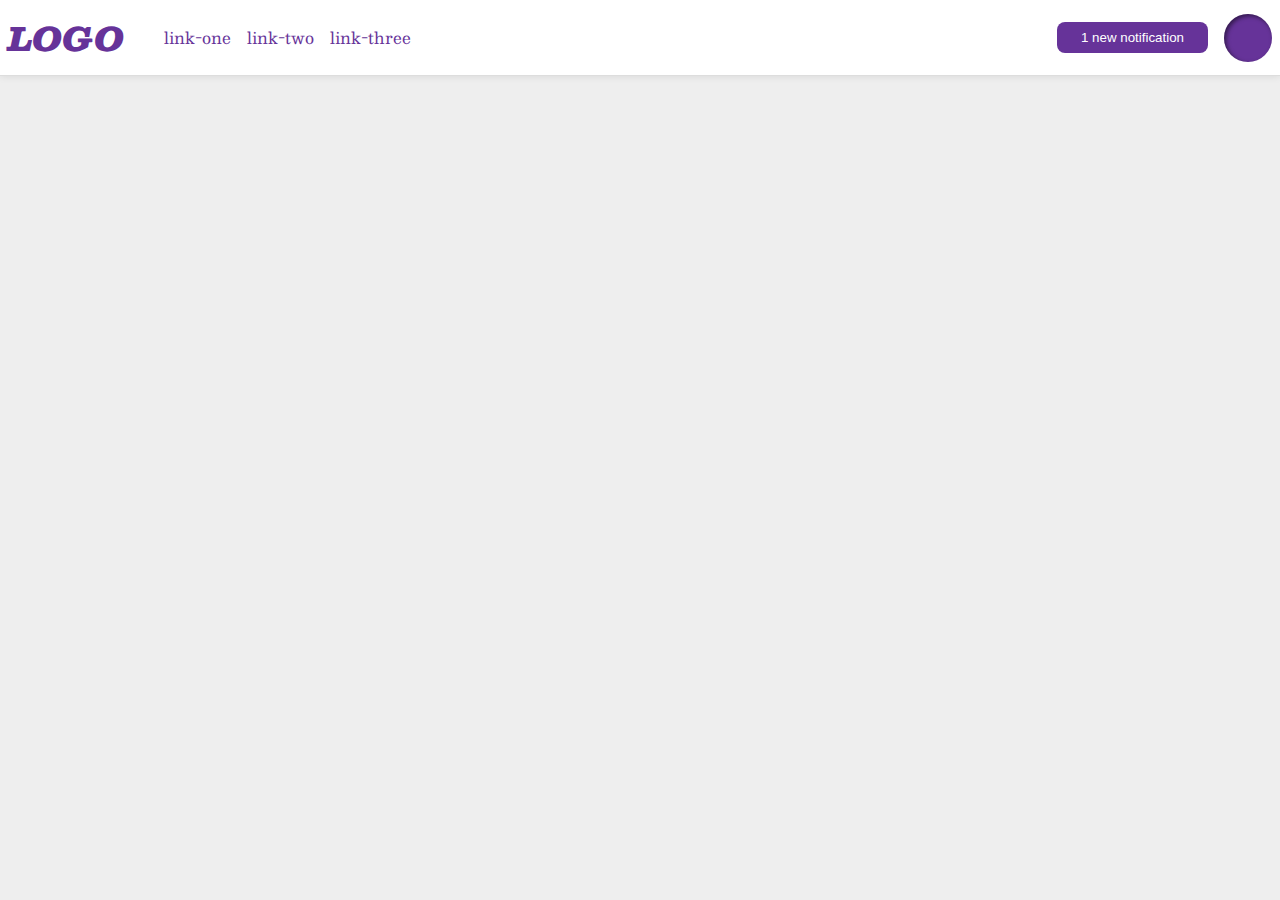
<file: flex/03-flex-header-2/index.html>
<!DOCTYPE html>
<html lang="en">
  <head>
    <meta charset="UTF-8">
    <meta http-equiv="X-UA-Compatible" content="IE=edge">
    <meta name="viewport" content="width=device-width, initial-scale=1.0">
    <title>Flex Header 2</title>
    <link rel="stylesheet" href="style.css">
  </head>
  <body>
    <div class="header">
      <div class="left">
        <div class="logo">
          LOGO
        </div>
        <ul class="links">
          <li><a href="google.com">link-one</a></li>
          <li><a href="google.com">link-two</a></li>
          <li><a href="google.com">link-three</a></li>
        </ul>
      </div>
      <div class="right">
        <button class="notifications">
          1 new notification
        </button>
        <div class="profile-image"></div>
      </div>
    </div>
  </body>
</html>
</file>
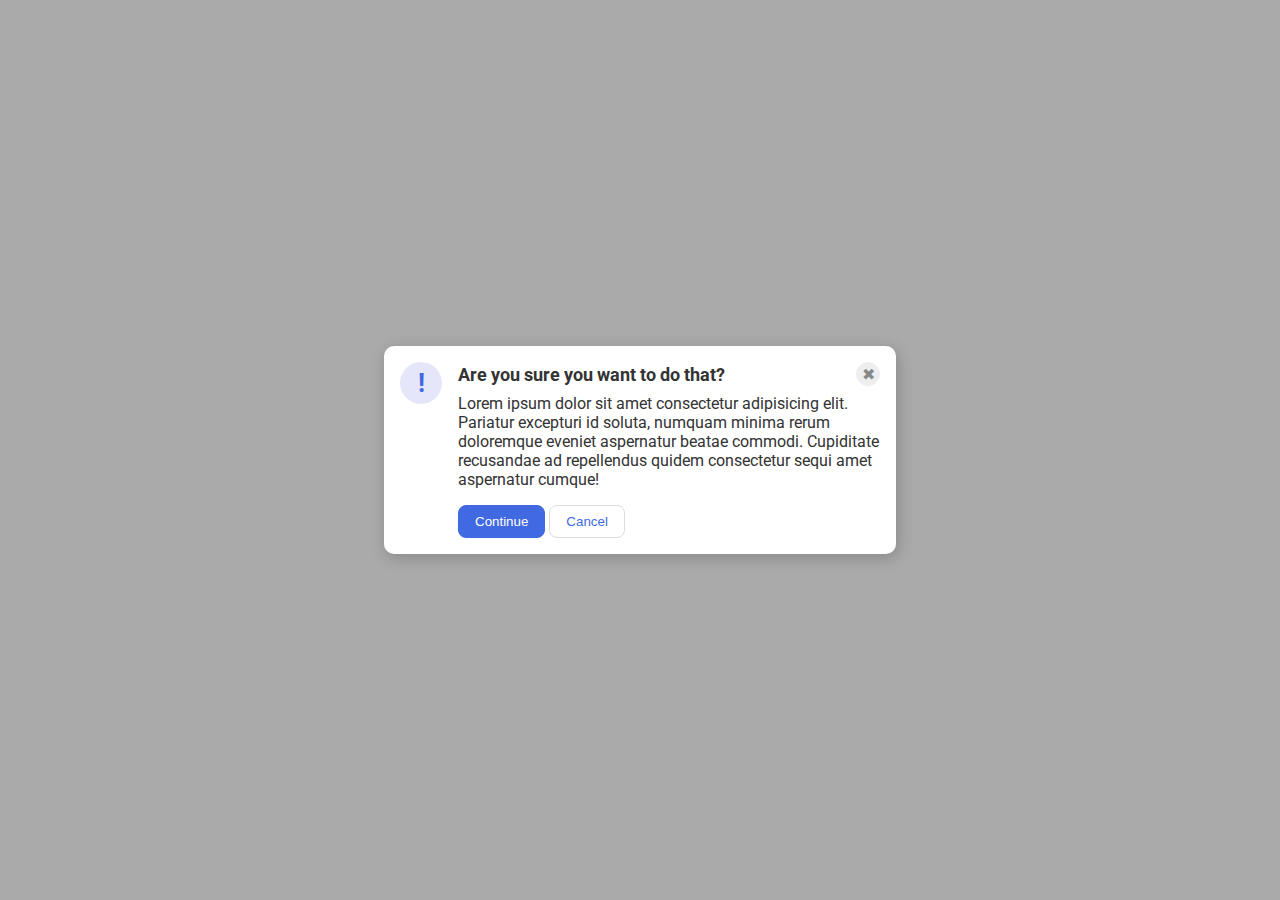
<file: flex/05-flex-modal/index.html>
<!DOCTYPE html>
<html lang="en">
  <head>
    <meta charset="UTF-8">
    <meta http-equiv="X-UA-Compatible" content="IE=edge">
    <meta name="viewport" content="width=device-width, initial-scale=1.0">
    <link rel="stylesheet" href="style.css">
    <title>Modal</title>
  </head>
  <body>
    <div class="modal">
      <div class="icon">!</div>
      <div>
        <div class="header">
          Are you sure you want to do that?
          <button class="close-button">✖</button>
        </div>
        <div class="text">Lorem ipsum dolor sit amet consectetur adipisicing elit. Pariatur excepturi id soluta, numquam minima rerum doloremque eveniet aspernatur beatae commodi. Cupiditate recusandae ad repellendus quidem consectetur sequi amet aspernatur cumque!</div>
        <button class="continue">Continue</button>
        <button class="cancel">Cancel</button>
      </div>
    </div>
  </body>
</html>
</file>
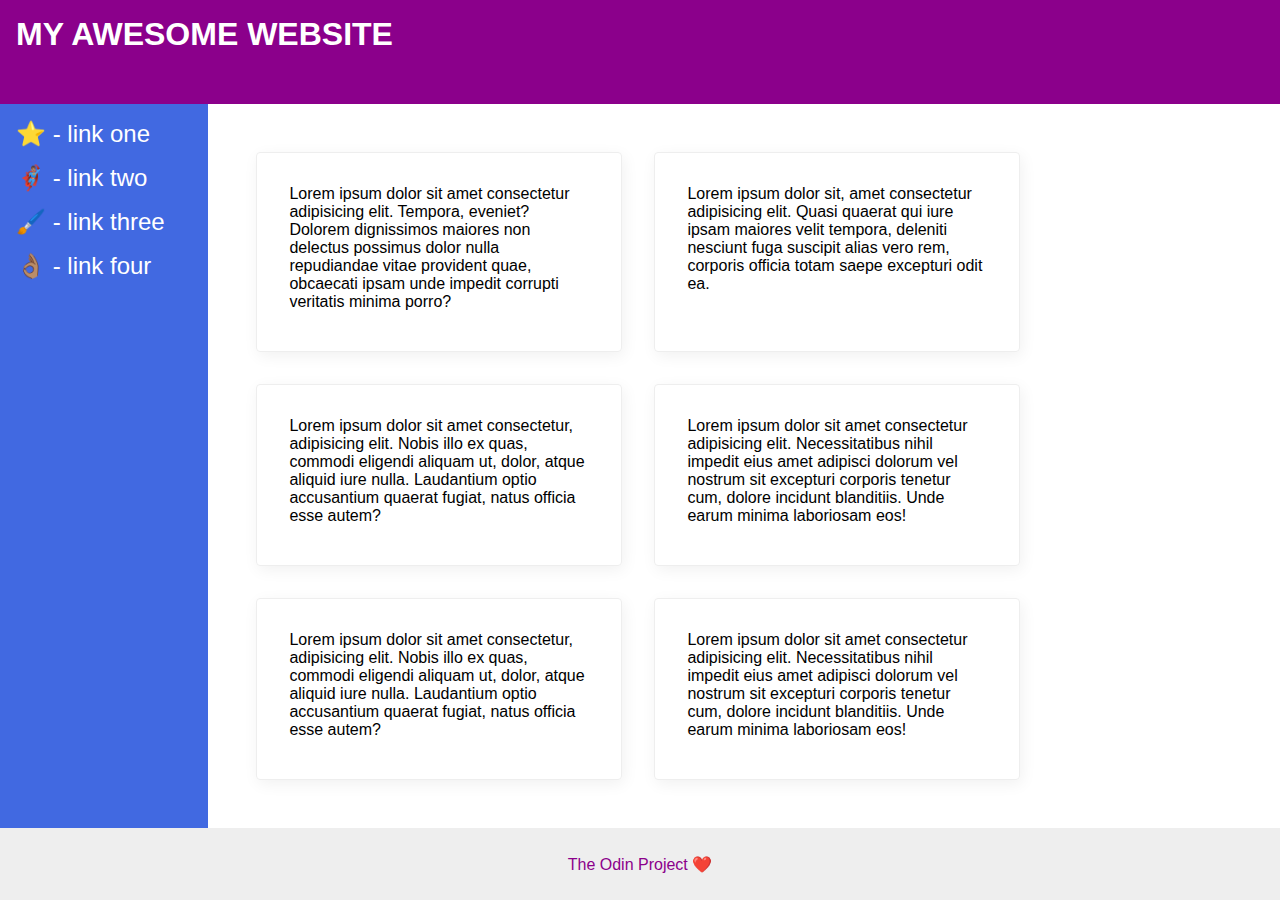
<file: flex/07-flex-layout-2/index.html>
<!DOCTYPE html>
<html lang="en">
  <head>
    <meta charset="UTF-8">
    <meta http-equiv="X-UA-Compatible" content="IE=edge">
    <meta name="viewport" content="width=device-width, initial-scale=1.0">
    <title>The Holy Grail</title>
    <link rel="stylesheet" href="style.css">
  </head>
  <body>
    <div class="header">
      MY AWESOME WEBSITE
    </div>
    
    <div class="container">
        <div class="sidebar">
          <ul>
            <li><a href="#">⭐ - link one</a></li>
            <li><a href="#">🦸🏽‍♂️ - link two</a></li>
            <li><a href="#">🖌️ - link three</a></li>
            <li><a href="#">👌🏽 - link four</a></li>
          </ul>
        </div>
    
        <div class="block">
          <div class="card">Lorem ipsum dolor sit amet consectetur adipisicing elit. Tempora, eveniet? Dolorem dignissimos maiores non delectus possimus dolor nulla repudiandae vitae provident quae, obcaecati ipsam unde impedit corrupti veritatis minima porro?</div>
          <div class="card">Lorem ipsum dolor sit, amet consectetur adipisicing elit. Quasi quaerat qui iure ipsam maiores velit tempora, deleniti nesciunt fuga suscipit alias vero rem, corporis officia totam saepe excepturi odit ea.</div>
          <div class="card">Lorem ipsum dolor sit amet consectetur, adipisicing elit. Nobis illo ex quas, commodi eligendi aliquam ut, dolor, atque aliquid iure nulla. Laudantium optio accusantium quaerat fugiat, natus officia esse autem?</div>
          <div class="card">Lorem ipsum dolor sit amet consectetur adipisicing elit. Necessitatibus nihil impedit eius amet adipisci dolorum vel nostrum sit excepturi corporis tenetur cum, dolore incidunt blanditiis. Unde earum minima laboriosam eos!</div>
          <div class="card">Lorem ipsum dolor sit amet consectetur, adipisicing elit. Nobis illo ex quas, commodi eligendi aliquam ut, dolor, atque aliquid iure nulla. Laudantium optio accusantium quaerat fugiat, natus officia esse autem?</div>
          <div class="card">Lorem ipsum dolor sit amet consectetur adipisicing elit. Necessitatibus nihil impedit eius amet adipisci dolorum vel nostrum sit excepturi corporis tenetur cum, dolore incidunt blanditiis. Unde earum minima laboriosam eos!</div>
        </div>
    </div>
    
    <div class="footer">
      The Odin Project ❤️
    </div>
  </body>
</html>
</file>
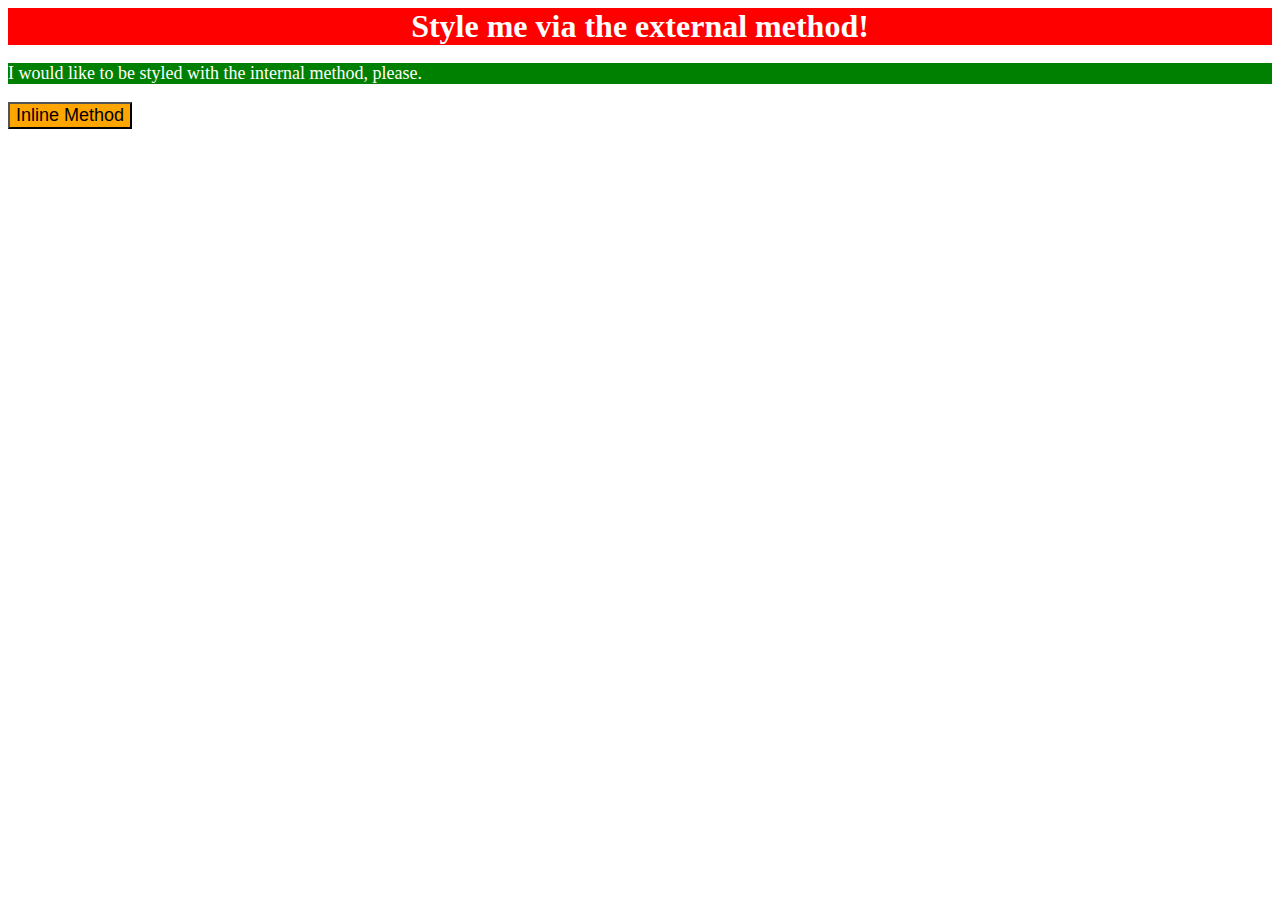
<file: foundations/01-css-methods/index.html>
<!DOCTYPE html>
<html lang="en">
  <head>
    <meta charset="UTF-8">
    <meta http-equiv="X-UA-Compatible" content="IE=edge">
    <meta name="viewport" content="width=device-width, initial-scale=1.0">
    <title>Methods for Adding CSS</title>
    <link rel="stylesheet" href="style.css">
    <style>
      p {
        color: white;
        background-color: green;
        text-align: left;
        font-size: 18px;
      }
    </style>
  </head>
  <body>
    <div>Style me via the external method!</div>
    <p>I would like to be styled with the internal method, please.</p>
    <button style="background-color: orange; font-size: 18px;">Inline Method</button>
  </body>
</html>
</file>
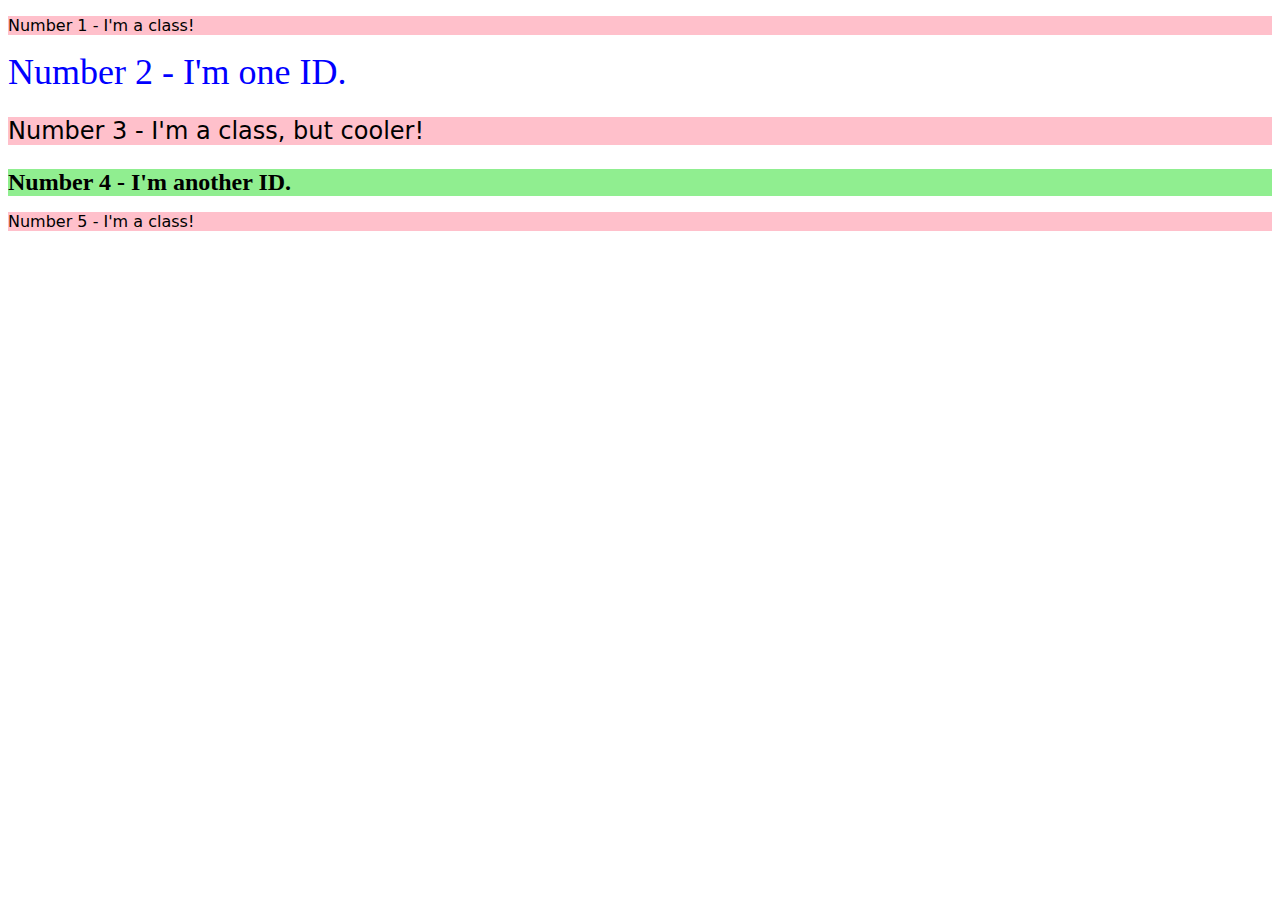
<file: foundations/02-class-id-selectors/index.html>
<!DOCTYPE html>
<html lang="en">
  <head>
    <meta charset="UTF-8">
    <meta http-equiv="X-UA-Compatible" content="IE=edge">
    <meta name="viewport" content="width=device-width, initial-scale=1.0">
    <title>Class and ID Selectors</title>
    <link rel="stylesheet" href="style.css">
  </head>
  <body>
    <p class="all_odd">Number 1 - I'm a class!</p>
    <div id="even2">Number 2 - I'm one ID.</div>
    <p class="all_odd number3">Number 3 - I'm a class, but cooler!</p>
    <div id="even4">Number 4 - I'm another ID.</div>
    <p class="all_odd">Number 5 - I'm a class!</p>
  </body>
</html>
</file>
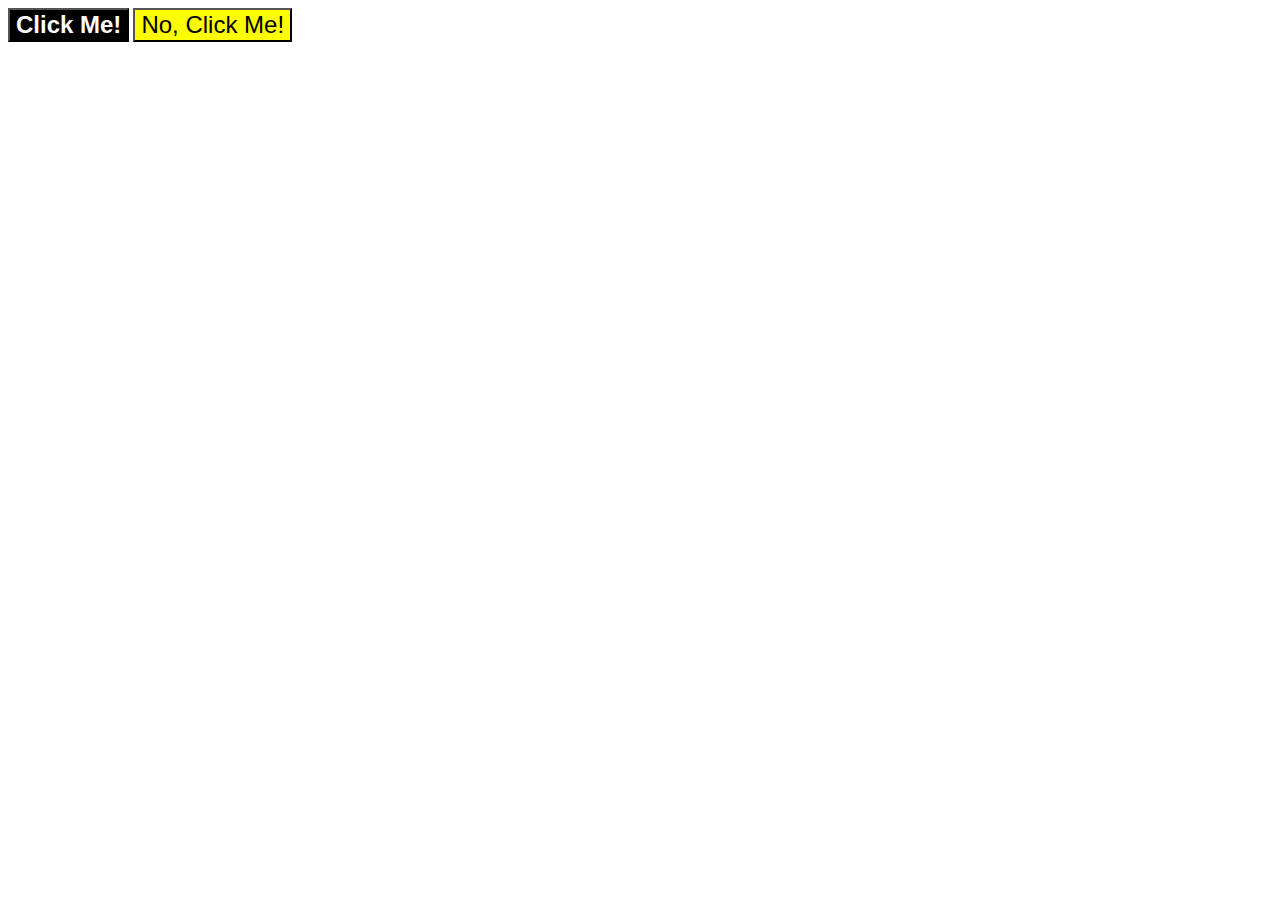
<file: foundations/03-grouping-selectors/index.html>
<!DOCTYPE html>
<html lang="en">
  <head>
    <meta charset="UTF-8">
    <meta http-equiv="X-UA-Compatible" content="IE=edge">
    <meta name="viewport" content="width=device-width, initial-scale=1.0">
    <title>Grouping Selectors</title>
    <link rel="stylesheet" href="style.css">
  </head>
  <body>
    <button class="button1">Click Me!</button>
    <button class="button2">No, Click Me!</button>
  </body>
</html>
</file>
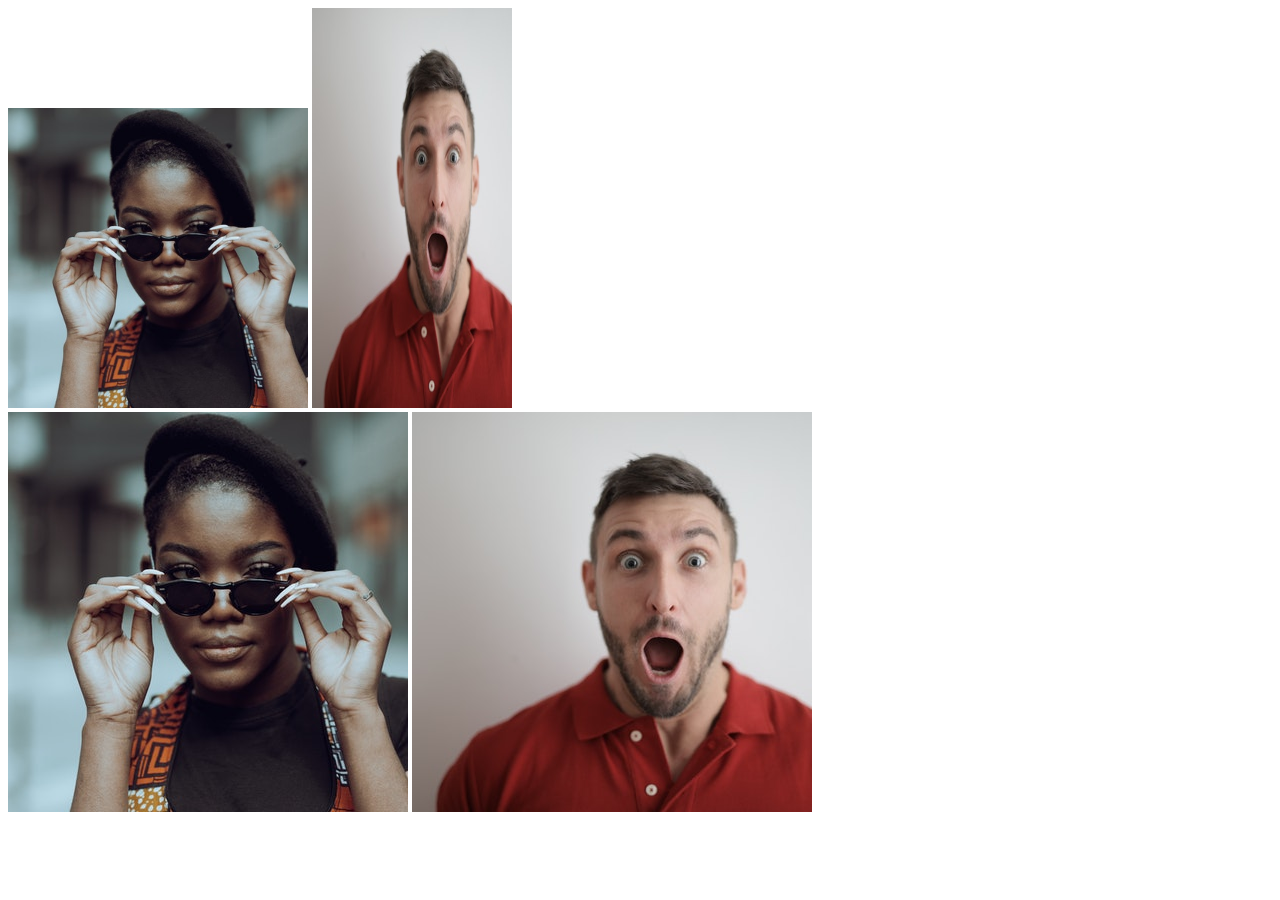
<file: foundations/04-chaining-selectors/index.html>
<!DOCTYPE html>
<html lang="en">
  <head>
    <meta charset="UTF-8">
    <meta http-equiv="X-UA-Compatible" content="IE=edge">
    <meta name="viewport" content="width=device-width, initial-scale=1.0">
    <title>Chaining Selectors</title>
    <link rel="stylesheet" href="style.css">
  </head>
  <body>
    <!-- Check image source path. Review Foundations lesson - Links and Images -->
    <!-- Use the classes BELOW this line -->
    <div>
      <img class="avatar proportioned" src="images/pexels-katho-mutodo-8434791.jpg" alt="Woman with glasses">
      <img class="avatar distorted" src="images/pexels-andrea-piacquadio-3777931.jpg" alt="Man with surprised expression">
    </div>
    <!-- Use the classes ABOVE this line -->
    <div>
      <img class="original proportioned" src="images/pexels-katho-mutodo-8434791.jpg" alt="Woman with glasses">
      <img class="original distorted" src="images/pexels-andrea-piacquadio-3777931.jpg" alt="Man with surprised expression">
    </div>
  </body>
</html>
</file>
<file: flex/03-flex-header-2/style.css>
/* this is some magical font-importing.  
you'll learn about it later. */
@import url('https://fonts.googleapis.com/css2?family=Besley:ital,wght@0,400;1,900&display=swap');

body {
  margin: 0;
  background: #eee;
  font-family: Besley, serif;
}

.header {
  background: white;
  border-bottom: 1px solid #ddd;
  box-shadow: 0 0 8px rgba(0,0,0,.1);
  display: flex;
  justify-content: center;
}

.left {
  flex: 1;
  display: flex;
  align-items: center;
  justify-content:flex-start;
  padding: 8px;
}

.right {
  flex: 1;
  display: flex;
  align-items: center;
  justify-content: flex-end;
  gap: 16px;
  padding: 8px;
}

.profile-image {
  background: rebeccapurple;
  box-shadow: inset 2px 2px 4px rgba(0,0,0,.5);
  border-radius: 50%;
  width: 48px;
  height: 48px;
}

.logo {
  color: rebeccapurple;
  font-size: 32px;
  font-weight: 900;
  font-style: italic;
}

button {
  border: none;
  border-radius: 8px;
  background: rebeccapurple;
  color: white;
  padding: 8px 24px;
}

a {
  /* this removes the line under our links */
  text-decoration: none;
  color: rebeccapurple;
}

ul {
  list-style-type: none;
  display: flex;
  gap: 16px;
}
</file>
<file: flex/05-flex-modal/style.css>
@import url('https://fonts.googleapis.com/css2?family=Roboto:wght@400;700&display=swap');

html, body {
  height: 100%;
}

body {
  font-family: Roboto, sans-serif;
  margin: 0;
  background: #aaa;
  color: #333;
  /* I'll give you this one for free lol */
  display: flex;
  align-items: center;
  justify-content: center;
}

.modal {
  background: white;
  width: 480px;
  border-radius: 10px;
  box-shadow: 2px 4px 16px rgba(0,0,0,.2);
  display: flex;
  gap: 16px;
  padding: 16px;
}


.icon {
  color: royalblue;
  font-size: 26px;
  font-weight: 700;
  background: lavender;
  width: 42px;
  height: 42px;
  border-radius: 50%;
  display: flex;
  align-items: center;
  justify-content: center;
  flex-shrink: 0;
}

.header {
  display: flex;
  justify-content: space-between;
  align-items: center;
  font-size: 18px;
  font-weight: 700;
  margin-bottom: 8px;
}

.text {
  margin-bottom: 16px;
}

.close-button {
  background: #eee;
  border-radius: 50%;
  color: #888;
  font-weight: 400;
  font-size: 16px;
  height: 24px;
  width: 24px;
  display: flex;
  align-items: center;
  justify-content: center;
  border: 1px solid #eee;
  padding: 0;
}

button {
  cursor: pointer;
  padding: 8px 16px;
  border-radius: 8px;
}

button.continue {
  background: royalblue;
  border: 1px solid royalblue;
  color: white;
}

button.cancel {
  background: white;
  border: 1px solid #ddd;
  color: royalblue;
}
</file>
<file: flex/07-flex-layout-2/style.css>
body {
  font-family: -apple-system, BlinkMacSystemFont, 'Segoe UI', Roboto, Oxygen, Ubuntu, Cantarell, 'Open Sans', 'Helvetica Neue', sans-serif;
  margin: 0;
  min-height: 100vh;
  flex: 1;
  display: flex;
  flex-direction: column;
}

.header {
  height: 72px;
  font-size: 32px;
  font-weight: 900;
  background: darkmagenta;
  color: white;
  padding: 16px;
}

.container {
  flex: 1;
  display: flex;
}

a {
  color: white;
  text-decoration: none;
  font-size: 24px;
}

ul {
  list-style-type: none;
  padding: 0;
  margin: 0;
}

li {
  margin-bottom: 16px;
}

.block {
  padding: 32px;
  display: flex;
  flex-wrap: wrap;
}

.footer {
  height: 72px;
  background: #eee;
  color: darkmagenta;
  display: flex;
  align-items: center;
  justify-content: center;
}

.sidebar {
  width: 450px;
  background: royalblue;
  box-sizing: border-box;
  padding: 16px;
}

.card {
  border: 1px solid #eee;
  box-shadow: 2px 4px 16px rgba(0,0,0,.06);
  border-radius: 4px;
  padding: 32px;
  margin: 16px;
  width: 300px;
}
</file>
<file: foundations/01-css-methods/style.css>
div {
    background-color: red;
    text-align: center;
    font-size: 32px;
    font-weight: bold;
    color: white;
}
</file>
<file: foundations/02-class-id-selectors/style.css>
.all_odd {
    text-align: left;
    background-color: pink;
    font-family: Verdana, "DejaVu Sans", sans-serif;
}

#even2 {
    text-align: left;
    color: blue;
    font-size: 36px;
}

.all_odd.number3 {
    font-size: 24px;
}


#even4 {
    background-color: lightgreen;
    font-weight: 700;
    font-size: 24px;
}
</file>
<file: foundations/03-grouping-selectors/style.css>
.button1, .button2 {
    font-size: 24px;
    font-family: Helvetica, 'Times New Roman', sans-serif;
}

.button1 {
    color: white;
    background-color: black;
    font-weight: 700;
}

.button2 {
    background-color: yellow;
}
</file>
<file: foundations/04-chaining-selectors/style.css>
/* Add CSS Styling */

.avatar.proportioned {
    width: 300px;
    height: auto;
}

.avatar.distorted {
    width: 200px;
    height: 400px;
}
</file>
